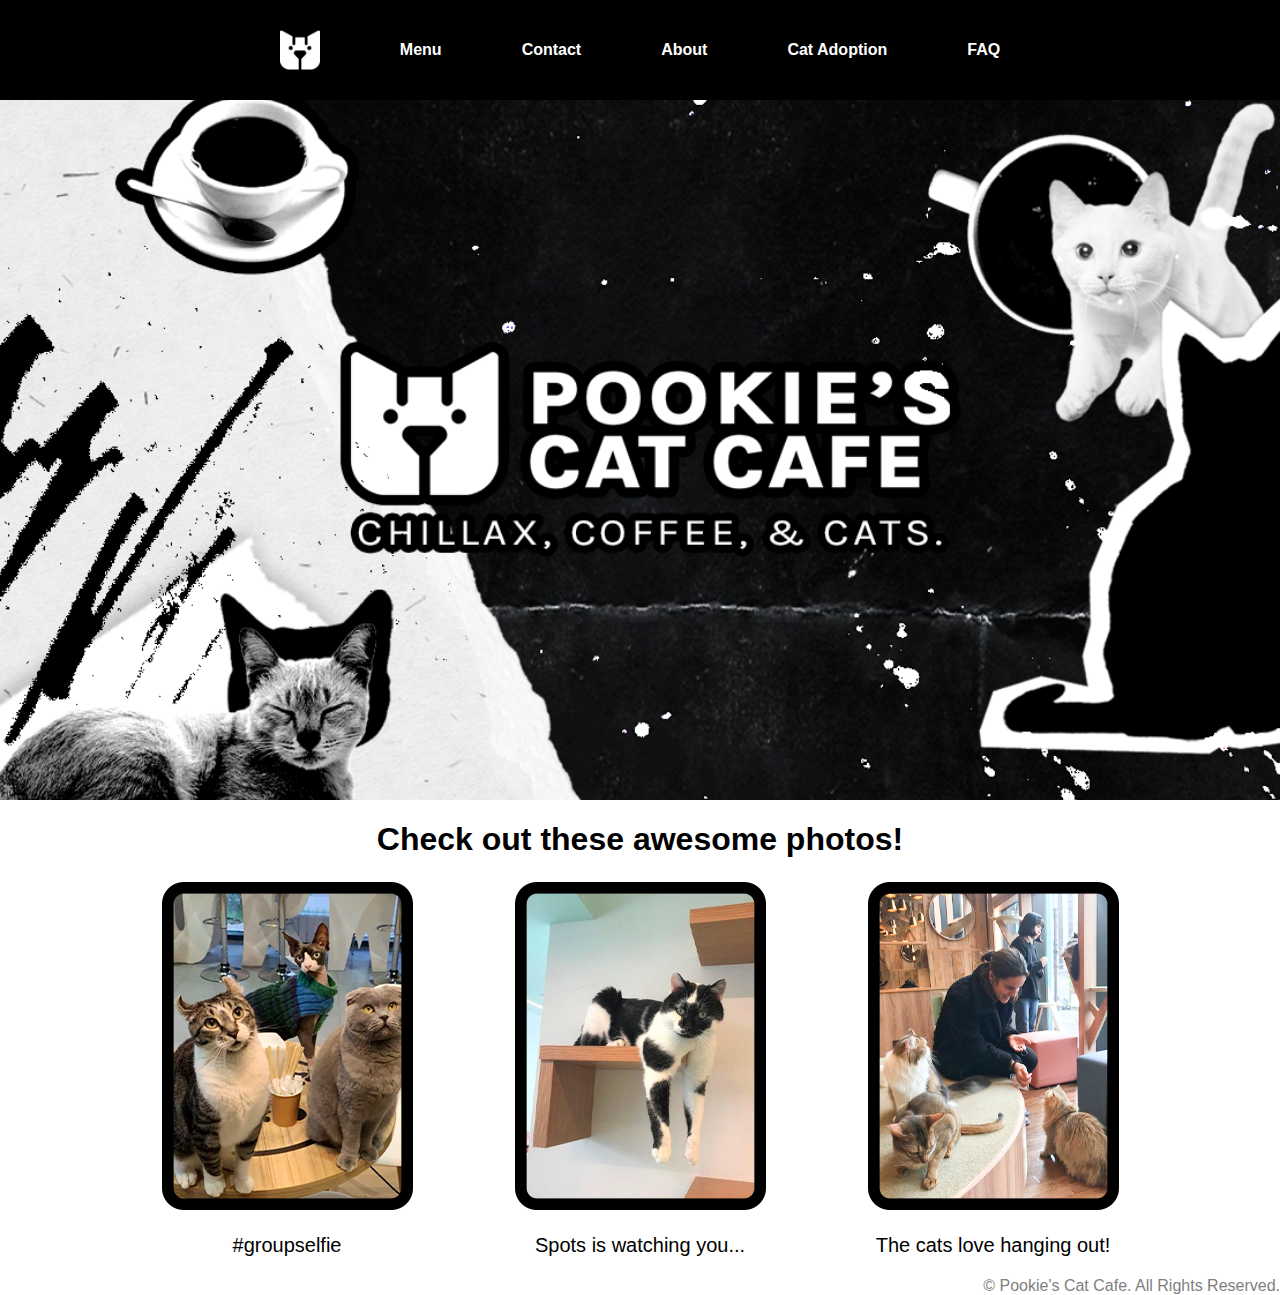
<file: index.html>
<!doctype html>
<html class="no-js" lang="en">

<head>
  <meta charset="utf-8">
  <title>Pookie's Cat Cafe</title>
  <meta name="Pookie's Cat Cafe" content="The purrfect cafe to hangout">
  <meta name="Pookie's Cat Cafe" content="width=device-width, initial-scale=1">

  <meta property="og:title" content="">
  <meta property="og:type" content="">
  <meta property="og:url" content="">
  <meta property="og:image" content="">

  <link rel="manifest" href="site.webmanifest">
  <link rel="apple-touch-icon" href="icon.png">
  <!-- Place favicon.ico in the root directory -->

  <link rel="stylesheet" href="css/normalize.css">
  <link rel="stylesheet" href="css/main.css">

  <meta name="theme-color" content="#fafafa">
</head>

<body>
<div>
  <header class="val-header">
  <nav>
      <a href="./index.html">
        <img src="./img/whitelogo_nobg_PNG.png" alt=""></a>
      <a href="./about.html">Menu</a>
      <a href="./contact.html">Contact</a>
      <a href="./aboutofficial.html">About</a>
      <a href="./catadoption2.html">Cat Adoption</a>
      <a href="./FAQ.html">FAQ</a>
  </nav>
</header>
</div>

<div class="val-featured-image">
</div>

<h1>Check out these awesome photos!</h1>

<div class="Main-Menu">
  <div class="Menu-Tiles">
  
    <div class="Menu-Tile">
      <img src="./img/MainPagePhotos_1.png" alt="3 cats sitting together.">
      <p>#groupselfie</p>
    </div>
  
    <div class="Menu-Tile">
      <img src="./img/MainPagePhoto_2.png" alt="Black and white cat hanging off a ledge on a wall.">
      <p>Spots is watching you...</p>
    </div>
  
    <div class= "Menu-Tile">
      <img src="./img/MainPagePhoto_3.png" alt="A woman playing with 3 cats indoors.">
      <p>The cats love hanging out!</p>
    </div>
  </div>
</div>
    
 


<div class="Footer-Poo-Main">
  <div class="Footer-Poo-Tiles">

    <div class="Footer-Poo-Tile">
      <span>&COPY; 
        Pookie's Cat Cafe. All Rights Reserved.
      </span>
    </div>

  </div>
</div>

</body>
</html>
</file>
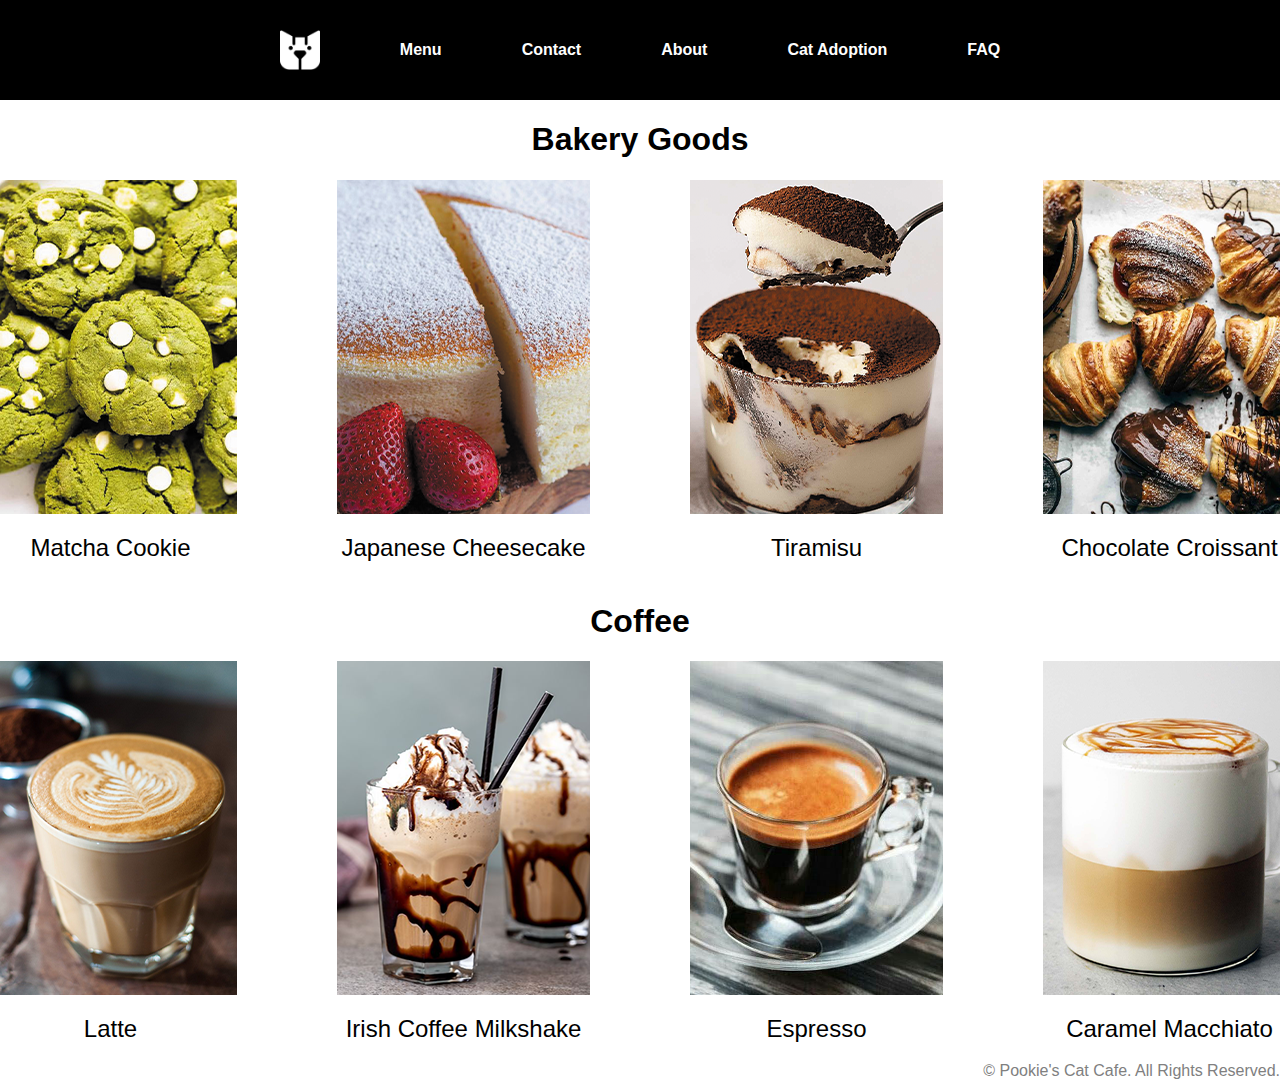
<file: about.html>
<!doctype html>
<html class="no-js" lang="en">

<head>
  <meta charset="utf-8">
  <title>Pookie's Cat Cafe</title>
  <meta name="Pookie's Cat Cafe" content="The purrfect cafe to hangout">
  <meta name="Pookie's Cat Cafe" content="width=device-width, initial-scale=1">

  <meta property="og:title" content="">
  <meta property="og:type" content="">
  <meta property="og:url" content="">
  <meta property="og:image" content="">

  <link rel="manifest" href="site.webmanifest">
  <link rel="apple-touch-icon" href="icon.png">
  <!-- Place favicon.ico in the root directory -->

  <link rel="stylesheet" href="css/normalize.css">
  <link rel="stylesheet" href="css/main.css">

  <meta name="theme-color" content="#fafafa">
</head>

<body>
<div>
  <header class="val-header">
  <nav>
      <a href="./index.html">
        <img src="./img/whitelogo_nobg_PNG.png" alt=""></a>
      <a href="./about.html">Menu</a>
      <a href="./contact.html">Contact</a>
      <a href="./aboutofficial.html">About</a>
      <a href="./catadoption2.html">Cat Adoption</a>
      <a href="./FAQ.html">FAQ</a>
  </nav>
</header>
</div>


<body>
  <h1>Bakery Goods</h1>

    <div class="Menu-Main">
      <div class="Menu-Tiles">
    
        <div class="Menu-Tile">
          <img src="./img/Resize2_cookie.png" alt="Green, matcha cookies.">
          <h2>Matcha Cookie</h2>
        </div>
    
        <div class="Menu-Tile">
          <img src="./img/Resize2_cheesecake.png" alt="Fluffy and airy cheesecake.">
          <h2>Japanese Cheesecake</h2>
        </div>
    
        <div class= "Menu-Tile">
          <img src="./img/Resize2_tiramisu.png" alt="A glass cup of tiramisu cake with spoon.">
          <h2>Tiramisu</h2>
        </div>

        <div class= "Menu-Tile">
          <img src="./img/Resize2_croissant.png" alt="A few chocolate croissants layed on a tray.">
          <h2>Chocolate Croissant</h2>
        </div>

      </div>
    </div>


  <h1>Coffee</h1>
  
     <div class="Main-Menu">
      <div class="Menu-Tiles">
      
        <div class="Menu-Tile">
          <img src="./img/Resize1_latte.png" alt="Hot and creamy coffee with milk swirl.">
          <h2>Latte</h2>
        </div>
      
        <div class="Menu-Tile">
          <img src="./img/Resize1_ICM.png" alt="A brown milkshake with chocolate sauce and whip cream.">
          <h2>Irish Coffee Milkshake</h2>
        </div>
      
        <div class= "Menu-Tile">
          <img src="./img/Resize1_espresso.png" alt="A small glass filled with coffee and spoon on the side.">
          <h2>Espresso</h2>
        </div>
  
        <div class= "Menu-Tile">
          <img src="./img/Resize1_caramel.png" alt="A light brown coffee with a lot of cream.">
          <h2>Caramel Macchiato</h2>
        </div>
  
        </div>
      </div>
    
      <div class="Footer-Poo-Main">
        <div class="Footer-Poo-Tiles">
          
              <div class="Footer-Poo-Tile">
                <span>&COPY; 
                  Pookie's Cat Cafe. All Rights Reserved.
                </span>
              </div>
          
        </div>
    </div>
      
      </html>

</html>
</file>
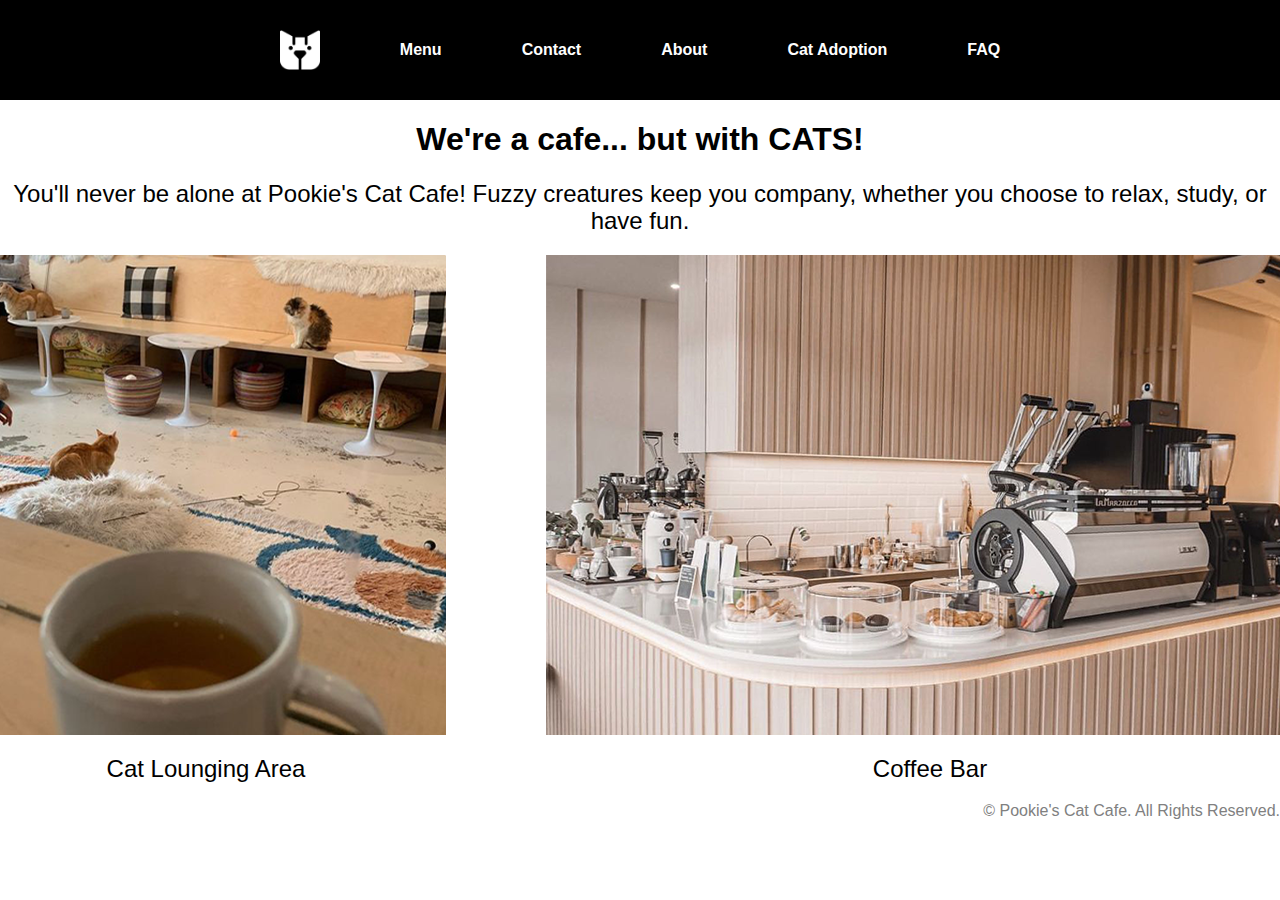
<file: aboutofficial.html>
<!doctype html>
<html class="no-js" lang="en">

<head>
  <meta charset="utf-8">
  <title>Pookie's Cat Cafe</title>
  <meta name="Pookie's Cat Cafe" content="The purrfect cafe to hangout">
  <meta name="Pookie's Cat Cafe" content="width=device-width, initial-scale=1">

  <meta property="og:title" content="">
  <meta property="og:type" content="">
  <meta property="og:url" content="">
  <meta property="og:image" content="">

  <link rel="manifest" href="site.webmanifest">
  <link rel="apple-touch-icon" href="icon.png">
  <!-- Place favicon.ico in the root directory -->

  <link rel="stylesheet" href="css/normalize.css">
  <link rel="stylesheet" href="css/main.css">

  <meta name="theme-color" content="#fafafa">
</head>

<body>
<div>
  <header class="val-header">
  <nav>
      <a href="./index.html">
        <img src="./img/whitelogo_nobg_PNG.png" alt=""></a>
      <a href="./about.html">Menu</a>
      <a href="./contact.html">Contact</a>
      <a href="./aboutofficial.html">About</a>
      <a href="./catadoption2.html">Cat Adoption</a>
      <a href="./FAQ.html">FAQ</a>
  </nav>
</header>
</div>

<body>

    <h1>We're a cafe... but with CATS!</h1>
    <h2>You'll never be alone at Pookie's Cat Cafe! Fuzzy creatures keep you company, whether you choose to relax, study, or have fun.</h2>


    <div class="Menu-Main">
        <div class="Menu-Tiles">
      
          <div class="Menu-Tile">
            <img src="./img/PCC_5x5squared_new.png" alt="A couple of seats with cats scattered about.">
            <h2>Cat Lounging Area</h2>
          </div>
      
          <div class="Menu-Tile">
            <img src="./img/PCC_5X8coffeebar.png" alt="A modern coffee bar with a wooden theme.">
            <h2>Coffee Bar</h2>
          </div>
  
        </div>
      </div>

      <div class="Footer-Poo-Main">
        <div class="Footer-Poo-Tiles">
          
              <div class="Footer-Poo-Tile">
                <span>&COPY; 
                  Pookie's Cat Cafe. All Rights Reserved.
                </span>
              </div>
          
        </div>
    </div>
      
    </html>

</html>
</file>
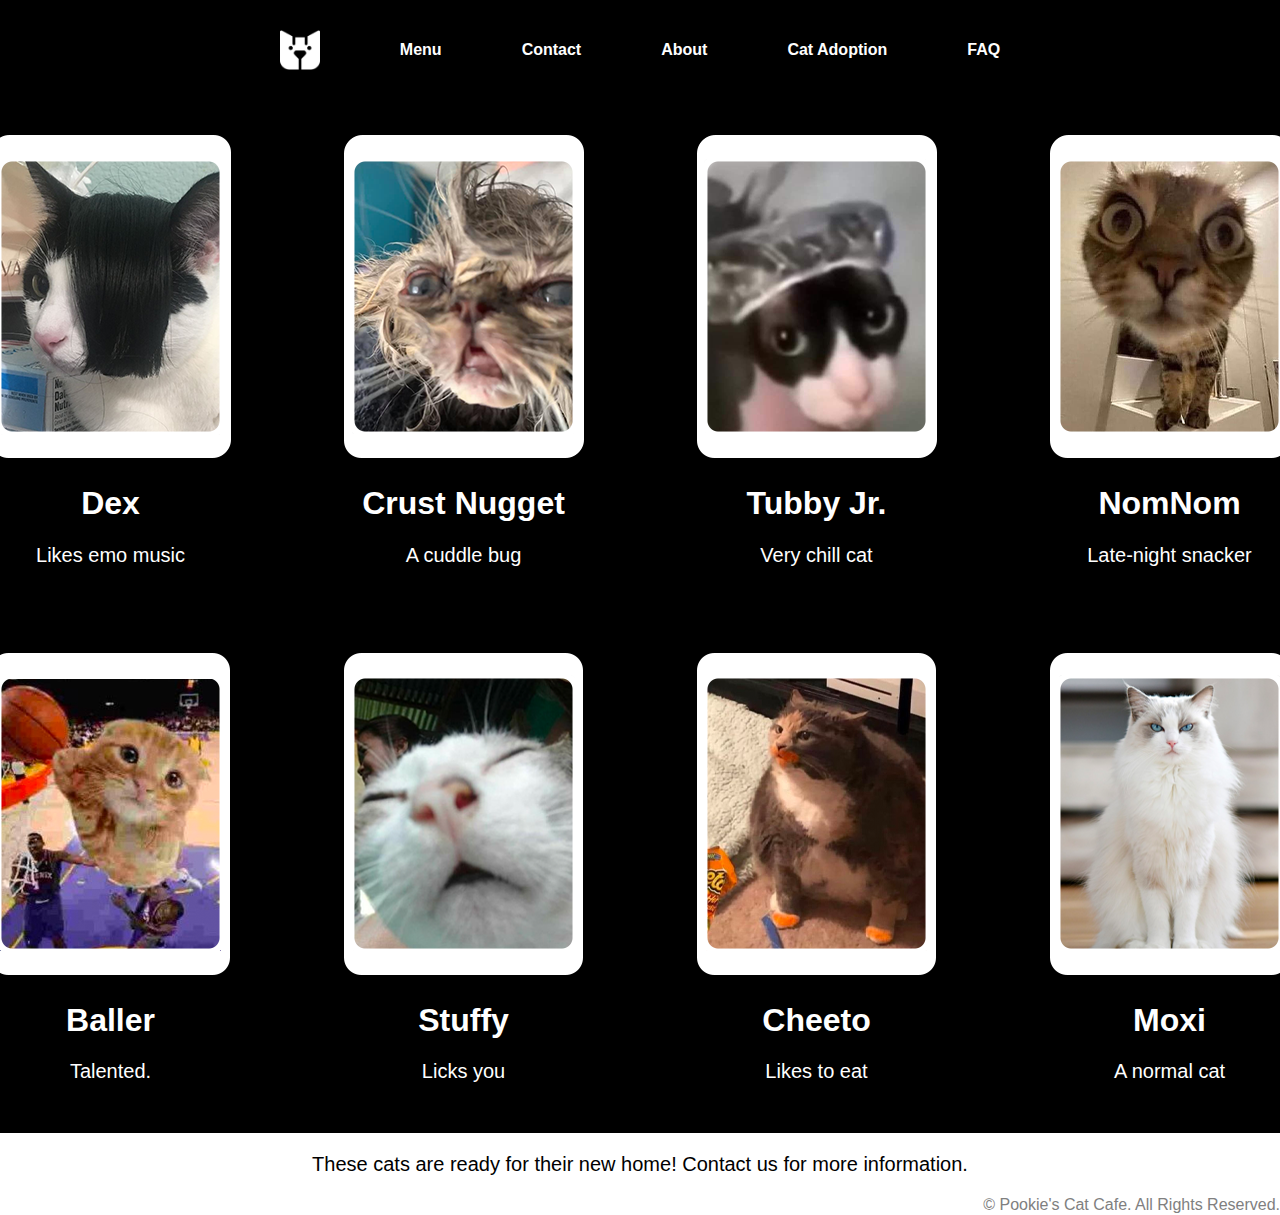
<file: catadoption2.html>
<!doctype html>
<html class="no-js" lang="en">

<head>
  <meta charset="utf-8">
  <title>Pookie's Cat Cafe</title>
  <meta name="Pookie's Cat Cafe" content="The purrfect cafe to hangout">
  <meta name="Pookie's Cat Cafe" content="width=device-width, initial-scale=1">

  <meta property="og:title" content="">
  <meta property="og:type" content="">
  <meta property="og:url" content="">
  <meta property="og:image" content="">

  <link rel="manifest" href="site.webmanifest">
  <link rel="apple-touch-icon" href="icon.png">
  <!-- Place favicon.ico in the root directory -->

  <link rel="stylesheet" href="css/normalize.css">
  <link rel="stylesheet" href="css/main.css">

  <meta name="theme-color" content="#fafafa">
</head>

<body>
<div>
  <header class="val-header">
  <nav>
      <a href="./index.html">
        <img src="./img/whitelogo_nobg_PNG.png" alt=""></a>
      <a href="./about.html">Menu</a>
      <a href="./contact.html">Contact</a>
      <a href="./aboutofficial.html">About</a>
      <a href="./catadoption2.html">Cat Adoption</a>
      <a href="./FAQ.html">FAQ</a>
  </nav>
</header>
</div>

<body>
        
  <div class="val-row-3">
    <div class="val-row-3-tiles">
    
      <div class="val-row-3-tile">
        <img src="./img/emocat.png" alt="Black and white cat with black swoosh of hair.">
        <h1>Dex</h1>
        <p>Likes emo music</p>
      </div>
    
      <div class="val-row-3-tile">
        <img src="./img/drugcat.png" alt="A brown, wet cat with crazy fur.">
        <h1>Crust Nugget</h1>
        <p>A cuddle bug</p>
      </div>
    
      <div class= "val-row-3-tile">
        <img src="./img/showercat.png" alt="A black and white cat with a shower cap on head.">
        <h1>Tubby Jr.</h1>
        <p>Very chill cat</p>
      </div>

      <div class= "val-row-3-tile">
        <img src="./img/zoomcat.png" alt="A brown tabby cat with their face close up to the screen.">
        <h1>NomNom</h1>
        <p>Late-night snacker</p>
      </div>

    </div>
  </div>


  <div class="val-row-3">
    <div class="val-row-3-tiles">
    
      <div class="val-row-3-tile">
        <img src="./img/lebroncat.png" alt="An orange tabby cat throwing a basketball in hoop (photoshopped).">
        <h1>Baller</h1>
        <p>Talented.</p>
      </div>
    
      <div class="val-row-3-tile">
        <img src="./img/cantsmellcat.png" alt="White cat with eyes closed and nose up-close to the screen.">
        <h1>Stuffy</h1>
        <p>Licks you</p>
      </div>
    
      <div class= "val-row-3-tile">
        <img src="./img/cheetocat.png" alt="Fat beige cat with cheeto dust on paws and mouth.">
        <h1>Cheeto</h1>
        <p>Likes to eat</p>
      </div>

      <div class= "val-row-3-tile">
        <img src="./img/normalcat.png" alt="A white cat with blue eyes is sitting (Ragdoll Cat).">
        <h1>Moxi</h1>
        <p>A normal cat</p>
      </div>

    </div>
  </div>

<p>These cats are ready for their new home! Contact us for more information.</p>

<div class="Footer-Poo-Main">
  <div class="Footer-Poo-Tiles">
        
    <div class="Footer-Poo-Tile">
      <span>&COPY; 
      Pookie's Cat Cafe. All Rights Reserved.
      </span>
    </div>
        
  </div>
</div>
      
      </html>

</html>
</file>
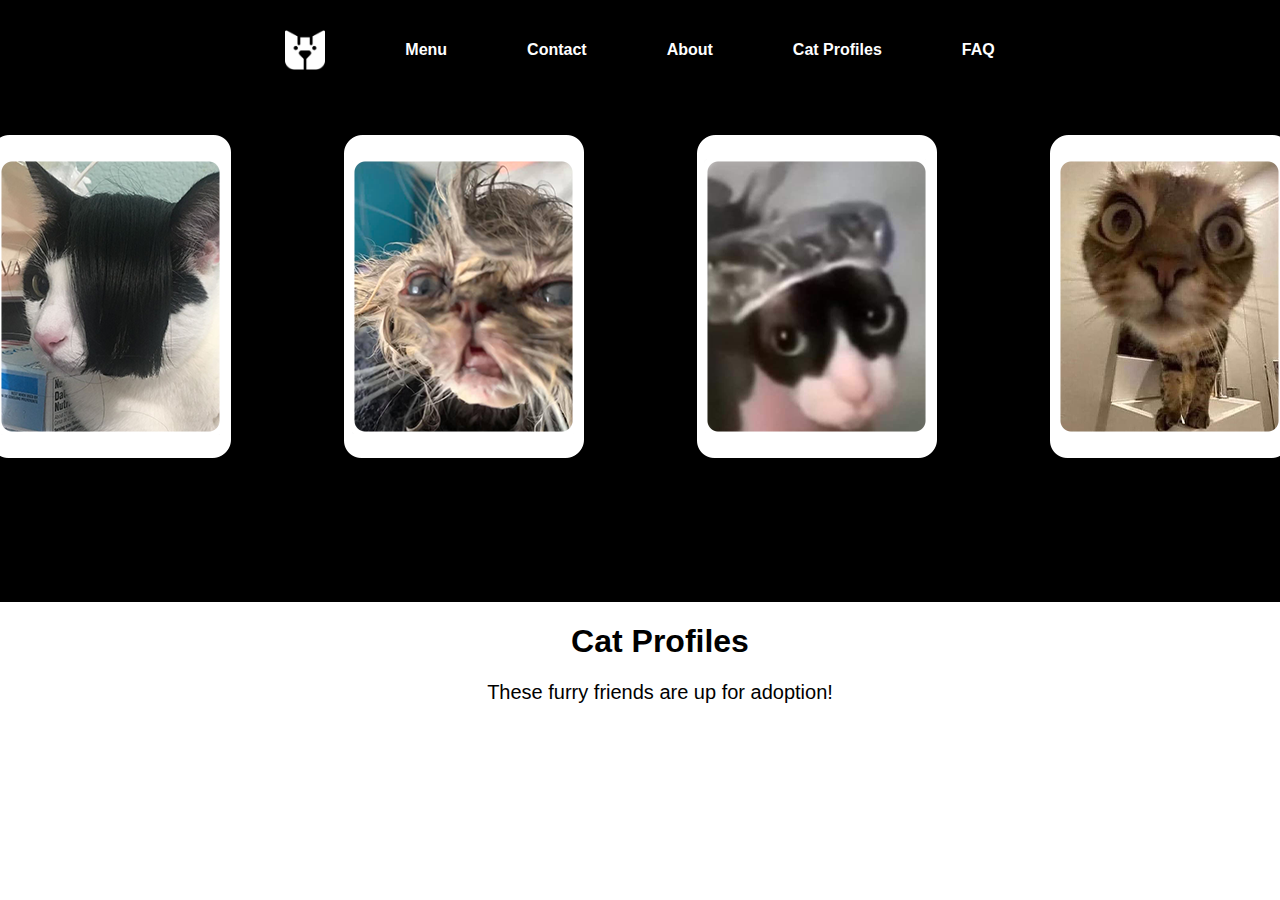
<file: catprofiles.html>
<!doctype html>
<html class="no-js" lang="en">

<head>
  <meta charset="utf-8">
  <title>Pookie's Cat Cafe</title>
  <meta name="Emily Tran's Resume" content="The purrfect cafe to hangout">
  <meta name="Emily Tran's Resume" content="width=device-width, initial-scale=1">

  <meta property="og:title" content="">
  <meta property="og:type" content="">
  <meta property="og:url" content="">
  <meta property="og:image" content="">

  <link rel="manifest" href="site.webmanifest">
  <link rel="apple-touch-icon" href="icon.png">
  <!-- Place favicon.ico in the root directory -->

  <link rel="stylesheet" href="css/normalize.css">
  <link rel="stylesheet" href="css/main.css">

  <meta name="theme-color" content="#fafafa">
</head>

<body>
<div>
  <header class="val-header">
  <nav>
      <a href="./index.html">
        <img src="./img/whitelogo_nobg_PNG.png" alt=""></a>
      <a href="./about.html">Menu</a>
      <a href="./contact.html">Contact</a>
      <a href="./aboutofficial.html">About</a>
      <a href="./catprofiles.html">Cat Profiles</a>
      <a href="./FAQ.html">FAQ</a>
  </nav>
</header>
</div>

<body>

    <div class="val-row-3">
      <div class="val-row-3-tiles">
    
        <div class="val-row-3-tile">
          <img src="./img/emocat.png" alt="Green, matcha cookies.">
          <h2>Dex</h2>
          <h3>likes emo music</h3>
        </div>
    
        <div class="val-row-3-tile">
          <img src="./img/drugcat.png" alt="Fluffy and airy cheesecake.">
          <h2>Crust Nugget</h2>
          <h3>a cuddle bug</h3>
        </div>
    
        <div class= "val-row-3-tile">
          <img src="./img/showercat.png" alt="A glass cup of tiramisu cake with spoon.">
          <h2>Tubby Jr.</h2>
          <h3>very chill cat</h3>
        </div>

        <div class= "val-row-3-tile">
          <img src="./img/zoomcat.png" alt="A few chocolate croissants layed on a tray.">
          <h2>NomNom</h2>
          <h3>late-night snacker</h3>
        </div>

      </div>
    </div>

    <ol><h1>Cat Profiles</h1>
    <p>These furry friends are up for adoption!</p></ol>
    

      
      </html>

</html>
</file>
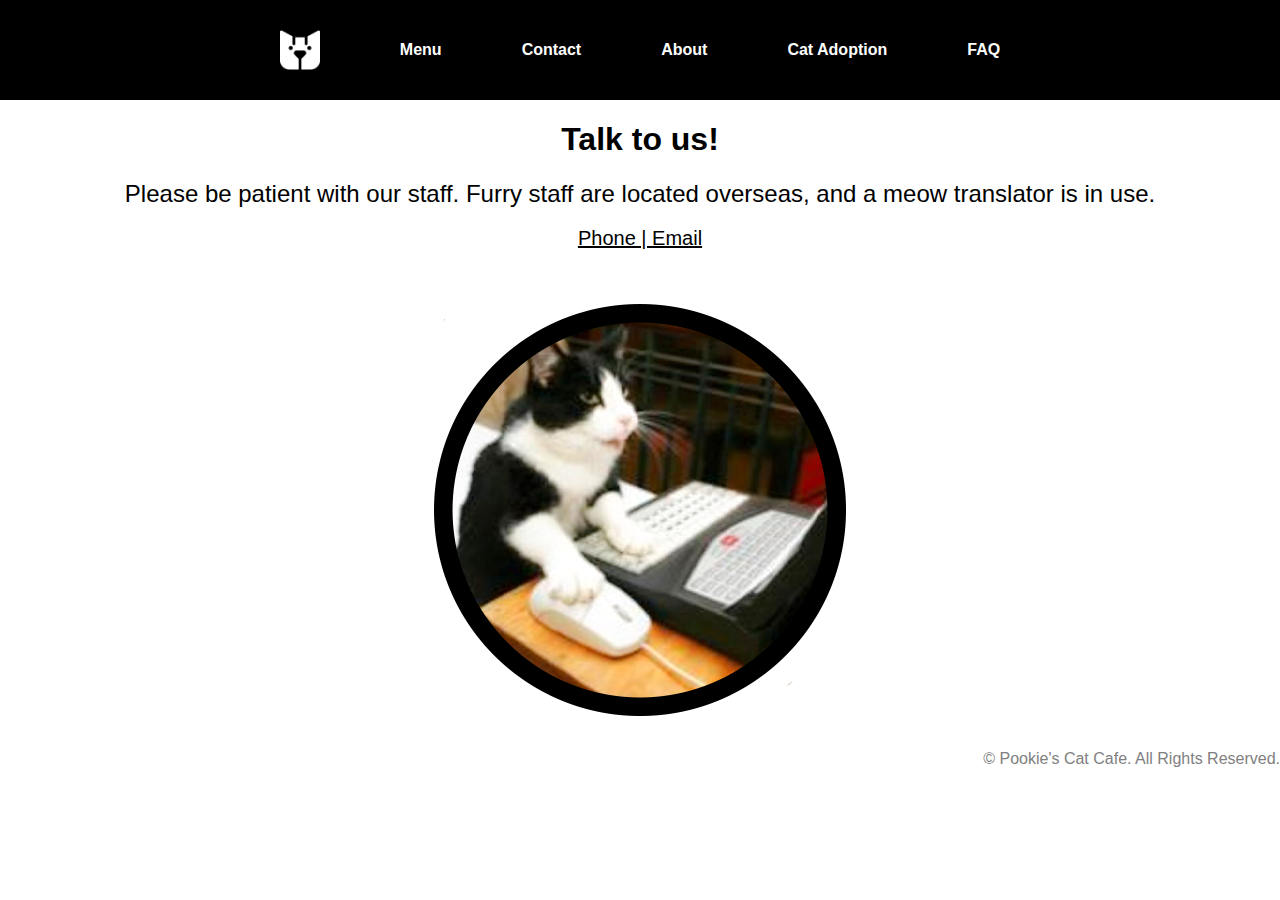
<file: contact.html>
<!doctype html>
<html class="no-js" lang="en">

<head>
  <meta charset="utf-8">
  <title>Pookie's Cat Cafe</title>
  <meta name="Pookie's Cat Cafe" content="The purrfect cafe to hangout">
  <meta name="Pookie's Cat Cafe" content="width=device-width, initial-scale=1">

  <meta property="og:title" content="">
  <meta property="og:type" content="">
  <meta property="og:url" content="">
  <meta property="og:image" content="">

  <link rel="manifest" href="site.webmanifest">
  <link rel="apple-touch-icon" href="icon.png">
  <!-- Place favicon.ico in the root directory -->

  <link rel="stylesheet" href="css/normalize.css">
  <link rel="stylesheet" href="css/main.css">

  <meta name="theme-color" content="#fafafa">
</head>

<body>
<div>
  <header class="val-header">
  <nav>
      <a href="./index.html">
        <img src="./img/whitelogo_nobg_PNG.png" alt=""></a>
      <a href="./about.html">Menu</a>
      <a href="./contact.html">Contact</a>
      <a href="./aboutofficial.html">About</a>
      <a href="./catadoption2.html">Cat Adoption</a>
      <a href="./FAQ.html">FAQ</a>
  </nav>
</header>
</div>

<body>
    <h1>Talk to us!</h1>
    <h2>Please be patient with our staff. Furry staff are located overseas, and a meow translator is in use.</h2>
    <p><u><a href="tel:225-363-0044">Phone | <a href="mailto:pookiescatcafe.com">Email</a></u></p>

    <div class="Menu-Main">
        <div class="Menu-Tiles">

            <div class="Menu-Tile">
                <img src="./img/catonphone.png" alt="A black and white cat with mouse in one paw and other paw on an unidentifiable electronic.">
            </div>
    </div>
        </div>

<div class="Footer-Poo-Main">
    <div class="Footer-Poo-Tiles">
      
          <div class="Footer-Poo-Tile">
            <span>&COPY; 
              Pookie's Cat Cafe. All Rights Reserved.
            </span>
          </div>
      
    </div>
</div>

</body>
      
      </html>

</html>
</file>
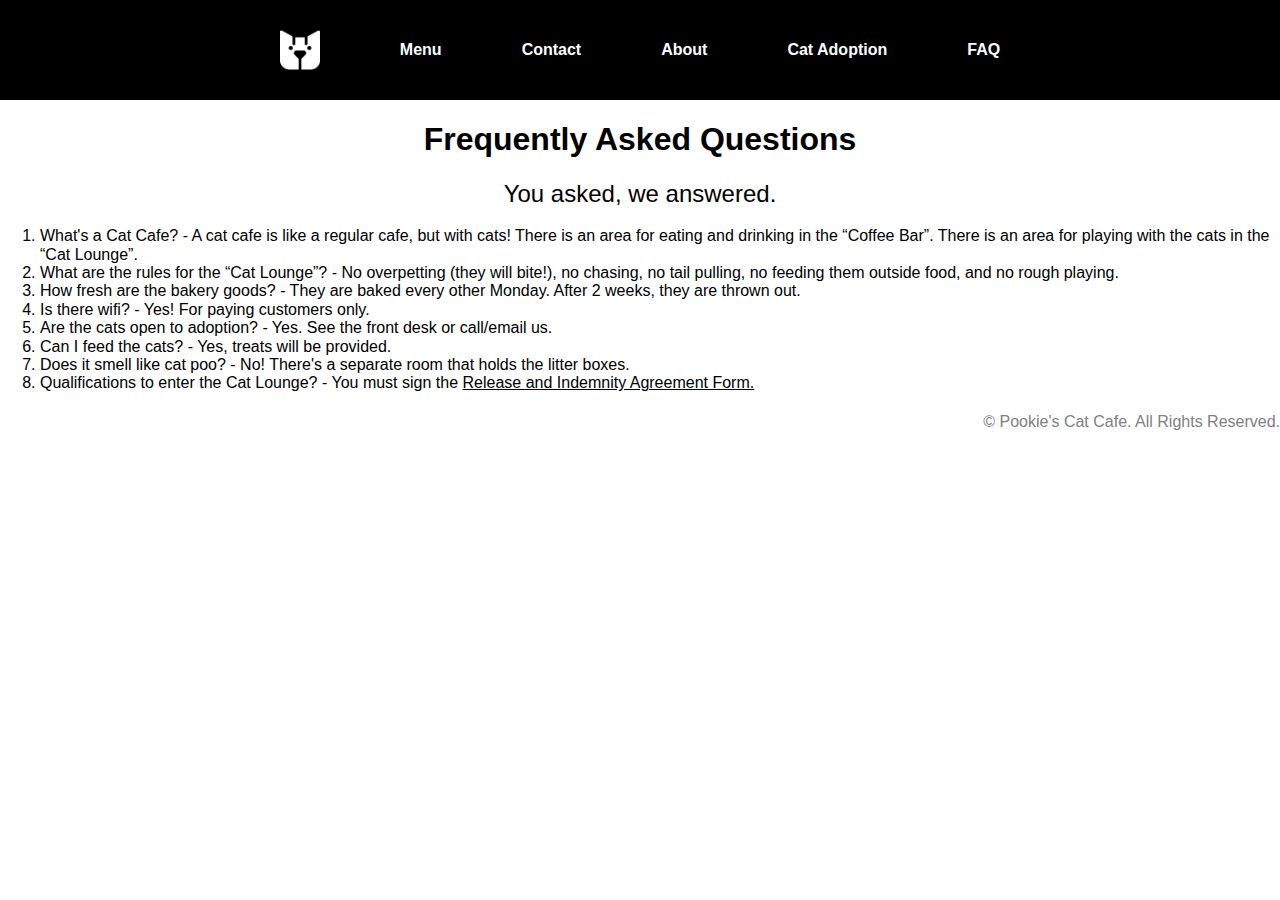
<file: FAQ.html>
<!doctype html>
<html class="no-js" lang="en">

<head>
  <meta charset="utf-8">
  <title>Pookie's Cat Cafe</title>
  <meta name="Pookie's Cat Cafe" content="The purrfect cafe to hangout">
  <meta name="Pookie's Cat Cafe" content="width=device-width, initial-scale=1">

  <meta property="og:title" content="">
  <meta property="og:type" content="">
  <meta property="og:url" content="">
  <meta property="og:image" content="">

  <link rel="manifest" href="site.webmanifest">
  <link rel="apple-touch-icon" href="icon.png">
  <!-- Place favicon.ico in the root directory -->

  <link rel="stylesheet" href="css/normalize.css">
  <link rel="stylesheet" href="css/main.css">

  <meta name="theme-color" content="#fafafa">
</head>

<body>
<div>
  <header class="val-header">
  <nav>
      <a href="./index.html">
        <img src="./img/whitelogo_nobg_PNG.png" alt=""></a>
      <a href="./about.html">Menu</a>
      <a href="./contact.html">Contact</a>
      <a href="./aboutofficial.html">About</a>
      <a href="./catadoption2.html">Cat Adoption</a>
      <a href="./FAQ.html">FAQ</a>
  </nav>
</header>
</div>

    <h1>Frequently Asked Questions</h1>

<body>
    <h2>You asked, we answered.</h2>

<ol><p>
    <li>What's a Cat Cafe? - A cat cafe is like a regular cafe, but with cats! There is an area for eating and drinking in the “Coffee Bar”. There is an area for playing with the cats in the “Cat Lounge”.</li>
    <li>What are the rules for the “Cat Lounge”? - No overpetting (they will bite!), no chasing, no tail pulling, no feeding them outside food, and no rough playing.</li>
    <li>How fresh are the bakery goods? - They are baked every other Monday. After 2 weeks, they are thrown out.</li>
    <li>Is there wifi? - Yes! For paying customers only.</li>
    <li>Are the cats open to adoption? - Yes. See the front desk or call/email us.</li>
    <li>Can I feed the cats? - Yes, treats will be provided.</li>
    <li>Does it smell like cat poo? - No! There's a separate room that holds the litter boxes.</li>
    <li>Qualifications to enter the Cat Lounge? - You must sign the <u><a href="https://cms1files.revize.com/prowerscounty/RELEASE%20OF%20LIABILITY%20AND%20INDEMNITY%20AGREEMENT.pdf" target="_blank">Release and Indemnity Agreement Form.</a></u></li>
</p></ol>

<div class="Footer-Poo-Main">
    <div class="Footer-Poo-Tiles">
  
      <div class="Footer-Poo-Tile">
        <span>&COPY; 
          Pookie's Cat Cafe. All Rights Reserved.
        </span>
      </div>
  
    </div>
  </div>

</body>
      
      </html>

</html>
</file>
<file: css/main.css>
/* Place CSS styles here */

body {
    /* distribute font to entire site */
    font-family: 'Karla', sans-serif;
    font-weight: 500;

}

h1 {
    font-family: 'Karla', sans-serif;
    font-weight: 700;
    text-align: center;

}

h2 {
    font-family: 'Karla', sans-serif;
    font-weight: 500;
    color: black;
    text-align: center;
}

h3 {
    font-family: 'Karla', sans-serif;
    font-weight: 500;
    color: black;
    text-align: center;
}


span a {
    color: black;
    justify-content: center;
    text-align: center;
    font-family: 'Karla', sans-serif;
    font-weight: 500;
    font-size: 20px;
}


p {
    font-family: 'Karla', sans-serif;
    font-weight: 500;
    font-size: 20px;
    text-align: center;

}

h1 
h2,
h3,
h4,
h5,
h6 { 
    font-family: 'Karla', sans-serif;
    font-weight: 700; 
    text-transform: uppercase; 

}

a {
    text-align: center;
   text-decoration: none;
   color: black; 

}

img {
    display: block;
    margin: auto 0;

}

.cookie {
    text-align: left;
    border: 4px red;
    
}

.val-header {
    background-color: black;
}

.val-header nav {
    justify-content: center;
    align-items: center;
    display: flex;
    gap: 80px;
    padding: 30px;
    
    }

.val-header nav a {
    color: white;
    align-items: center;
    font-family: 'Karla', sans-serif;
    font-style: bold;
    font-weight: 700;
    background-color: black;
}

.val-header nav a img {
   justify-content: top;
}

.val-header nav img {
    justify-content: center;
    width: 40px;
}


.val-intro {
    background-color: pink;
    display: flex;
    justify-content: center; 
    }

.val-smaller-image {
width: 70%
}

.val-row-3-tiles {
color: white;
display: flex;
justify-content: center;
gap: 100px;
background-color: black;

}

.val-row-3 {
    background-color: black;
    padding: 30px;

}


.val-featured-image {
min-height: 300px;
height: 700px;
background: url(../img/CatCollage_2.png);
background-repeat: no-repeat; 
background-size: cover;
background-position: center center; 
}


.Menu-Tiles {
    color: black;
    display: flex;
    justify-content: center;
    gap: 100px;
    background-color: white;
 }

 .Menu-Tiles img {
    justify-content: left;
 }

.Menu-Main {
    background-color: white;
    padding: 30 px;
 }


 .Footer-Poo-Main {
    color: gray;
    font-family: 'Karla', sans-serif;
    font-style: bold;
    display: flex;
    justify-content: flex-end
 }
</file>
